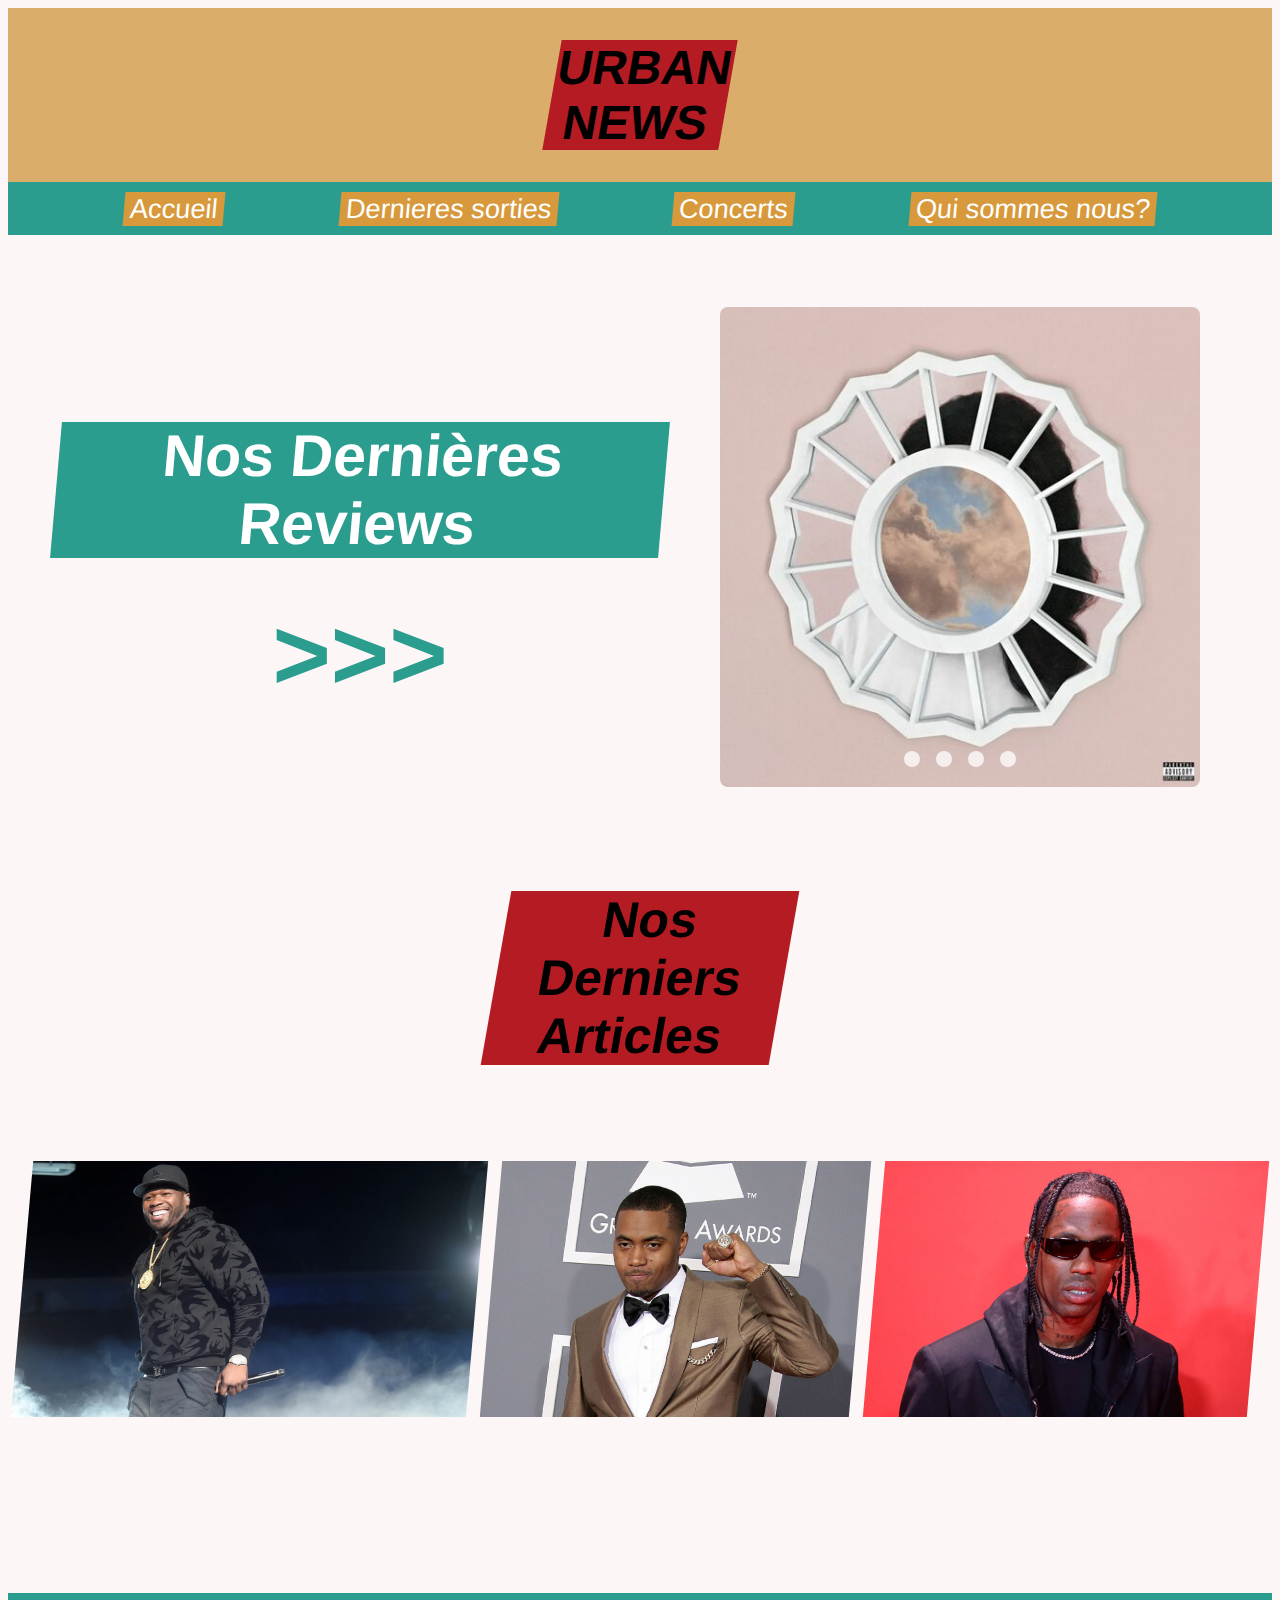
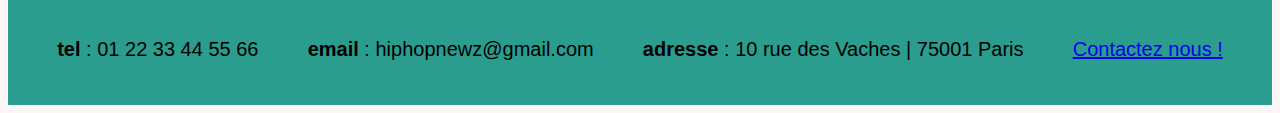
<file: Projet/index.html>
<!DOCTYPE html>
<html lang="en">
<head>
    <meta charset="UTF-8">
    <meta name="viewport" content="width=device-width, initial-scale=1.0">
    <title>HipHopNewz</title>
    <link rel="stylesheet" href="css/style.css">
    <style>

    </style>
</head>
<body>
    
    <header>
        <h1>URBAN NEWS</h1>
    </header>

    <nav>
        <a href="index.html">
            <button class="menu">
                <span>Accueil</span>
            </button>
        </a>
        <a href="nouveaute.html">
            <button class="menu">
                <span>Dernieres sorties</span>
            </button>
        </a>
        <a href="concerts.html">
            <button class="menu">
                <span>Concerts</span>
            </button>
        </a>
        <a href="contact.html">
            <button class="menu">
                <span>Qui sommes nous?</span>
            </button>
        </a>
    </nav>


    <main>

        <section class="review">
            <div class="slider-wrapper">
                <a href="construction.html">
                    <div class="slider">
                        <img id="slide-1" src="img/The devine femme.jpg" alt="The devine feminine"/>
                        <img id="slide-2" src="img/Damn..jpg" alt="Damn."/>
                        <img id="slide-3" src="img/Long Live asap.jpg" alt="Long.Live.A$ap"/>
                        <img id="slide-4" src="img/The house is burning.jpg" alt="The House is Burning"/>
                    </div>
                </a>
                <div class="slider-nav">
                    <a href="#slide-1"></a>
                    <a href="#slide-2"></a>
                    <a href="#slide-3"></a>
                    <a href="#slide-4"></a>
                </div>
            </div>
        </section>


        <div class="descr">
            <h1 class="revue">Nos Dernières Reviews</h1>
            <h2>>>></h2>
        </div>

        <h1 class="titre" id="art">Nos Derniers Articles</h1>
        <div>
            <div class="wrap-2"> 
                <div>
                    <a href="construction.html">
                        <div class="img-article">
                            <img src="img/50cent.webp" alt="50 Cent">
                            <div class="article">
                                <h1>50 Cent</h1>
                                <h2>Lorem ipsum dolor sit, amet consectetur adipisicing.</h2>
                            </div>
                        </div>
                    </a>
                </div>
                <div>
                    <a href="construction.html">
                        <div class="img-article">
                            <img src="img/nas.jpeg" alt="Nas">
                            <div class="article">
                                <h1>Nas</h1>
                                <h2>Lorem ipsum dolor sit, amet consectetur adipisicing.</h2>
                            </div>
                        </div>
                    </a>
                </div>
                <div>
                    <a href="construction.html">
                        <div class="img-article">
                            <img src="img/Travis-Scott.jpg" alt="Travis Scott">
                            <div class="article">
                                <h1>Travis Scott</h1>
                                <h2>Lorem ipsum dolor sit, amet consectetur adipisicing.</h2>
                            </div>
                        </div>
                    </a>
                </div>
            </div>
        </div>


    </main>   
    <footer>
        <p><b>tel</b> : 01 22 33 44 55 66 </p>
        <p><b>email</b> : hiphopnewz@gmail.com</p>
        <p><b>adresse</b> : 10 rue des Vaches | 75001 Paris </p>
        <div>
            <a href="contact.html">Contactez nous !</a>
        </div>
    </footer>
</body>
</html>
</file>
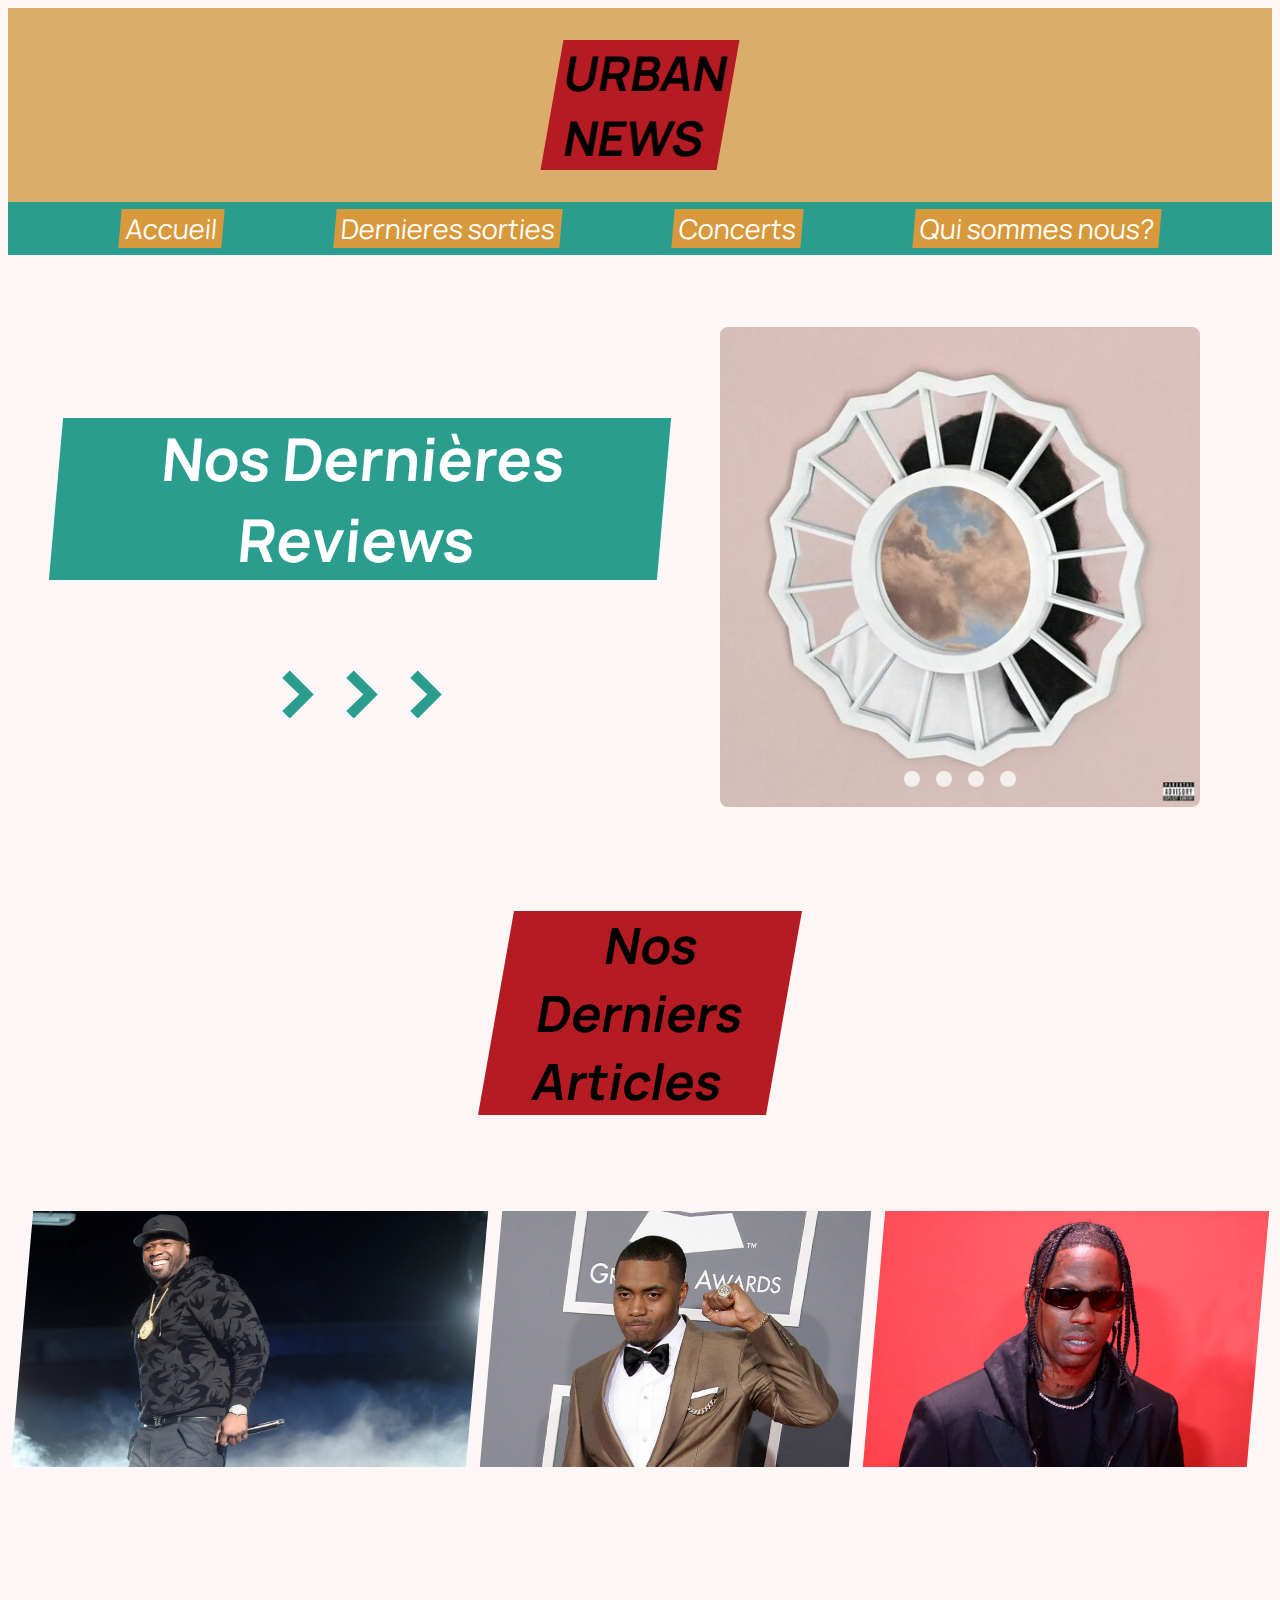
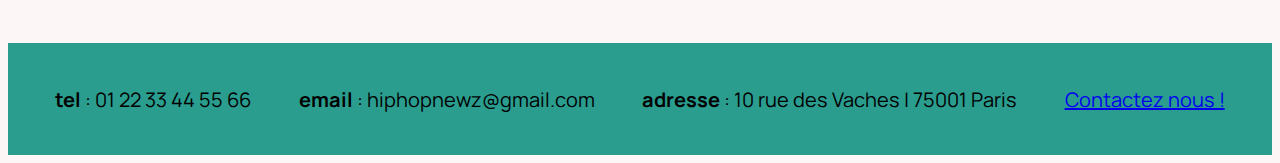
<file: Projet/Projet/index.html>
<!DOCTYPE html>
<html lang="en">
<head>
    <meta charset="UTF-8">
    <meta name="viewport" content="width=device-width, initial-scale=1.0">
    <title>HipHopNewz</title>
    <link rel="stylesheet" href="css/style.css">
    <style>
        @import url('https://fonts.googleapis.com/css2?family=Manrope&display=swap');
    </style>
</head>
<body>
    
    <header>
        <h1>URBAN NEWS</h1>
    </header>

    <nav>
        <a href="index.html">
            <button class="menu">
                <span>Accueil</span>
            </button>
        </a>
        <a href="nouveaute.html">
            <button class="menu">
                <span>Dernieres sorties</span>
            </button>
        </a>
        <a href="concerts.html">
            <button class="menu">
                <span>Concerts</span>
            </button>
        </a>
        <a href="contact.html">
            <button class="menu">
                <span>Qui sommes nous?</span>
            </button>
        </a>
    </nav>


    <main>

        <section class="review">
            <div class="slider-wrapper">
                <a href="construction.html">
                    <div class="slider">
                        <img id="slide-1" src="img/The devine femme.jpg" alt="The devine feminine"/>
                        <img id="slide-2" src="img/Damn..jpg" alt="Damn."/>
                        <img id="slide-3" src="img/Long Live asap.jpg" alt="Long.Live.A$ap"/>
                        <img id="slide-4" src="img/The house is burning.jpg" alt="The House is Burning"/>
                    </div>
                </a>
                <div class="slider-nav">
                    <a href="#slide-1"></a>
                    <a href="#slide-2"></a>
                    <a href="#slide-3"></a>
                    <a href="#slide-4"></a>
                </div>
            </div>
        </section>


        <div class="descr">
            <h1 class="revue">Nos Dernières Reviews</h1>
            <h2>>>></h2>
        </div>

        <h1 class="titre" id="art">Nos Derniers Articles</h1>
        <div>
            <div class="wrap-2"> 
                <div>
                    <a href="construction.html">
                        <div class="img-article">
                            <img src="img/50cent.webp" alt="50 Cent">
                            <div class="article">
                                <h1>50 Cent</h1>
                                <h2>Lorem ipsum dolor sit, amet consectetur adipisicing.</h2>
                            </div>
                        </div>
                    </a>
                </div>
                <div>
                    <a href="construction.html">
                        <div class="img-article">
                            <img src="img/nas.jpeg" alt="Nas">
                            <div class="article">
                                <h1>Nas</h1>
                                <h2>Lorem ipsum dolor sit, amet consectetur adipisicing.</h2>
                            </div>
                        </div>
                    </a>
                </div>
                <div>
                    <a href="construction.html">
                        <div class="img-article">
                            <img src="img/Travis-Scott.jpg" alt="Travis Scott">
                            <div class="article">
                                <h1>Travis Scott</h1>
                                <h2>Lorem ipsum dolor sit, amet consectetur adipisicing.</h2>
                            </div>
                        </div>
                    </a>
                </div>
            </div>
        </div>


    </main>   
    <footer>
        <p><b>tel</b> : 01 22 33 44 55 66 </p>
        <p><b>email</b> : hiphopnewz@gmail.com</p>
        <p><b>adresse</b> : 10 rue des Vaches | 75001 Paris </p>
        <div>
            <a href="contact.html">Contactez nous !</a>
        </div>
    </footer>
</body>
</html>
</file>
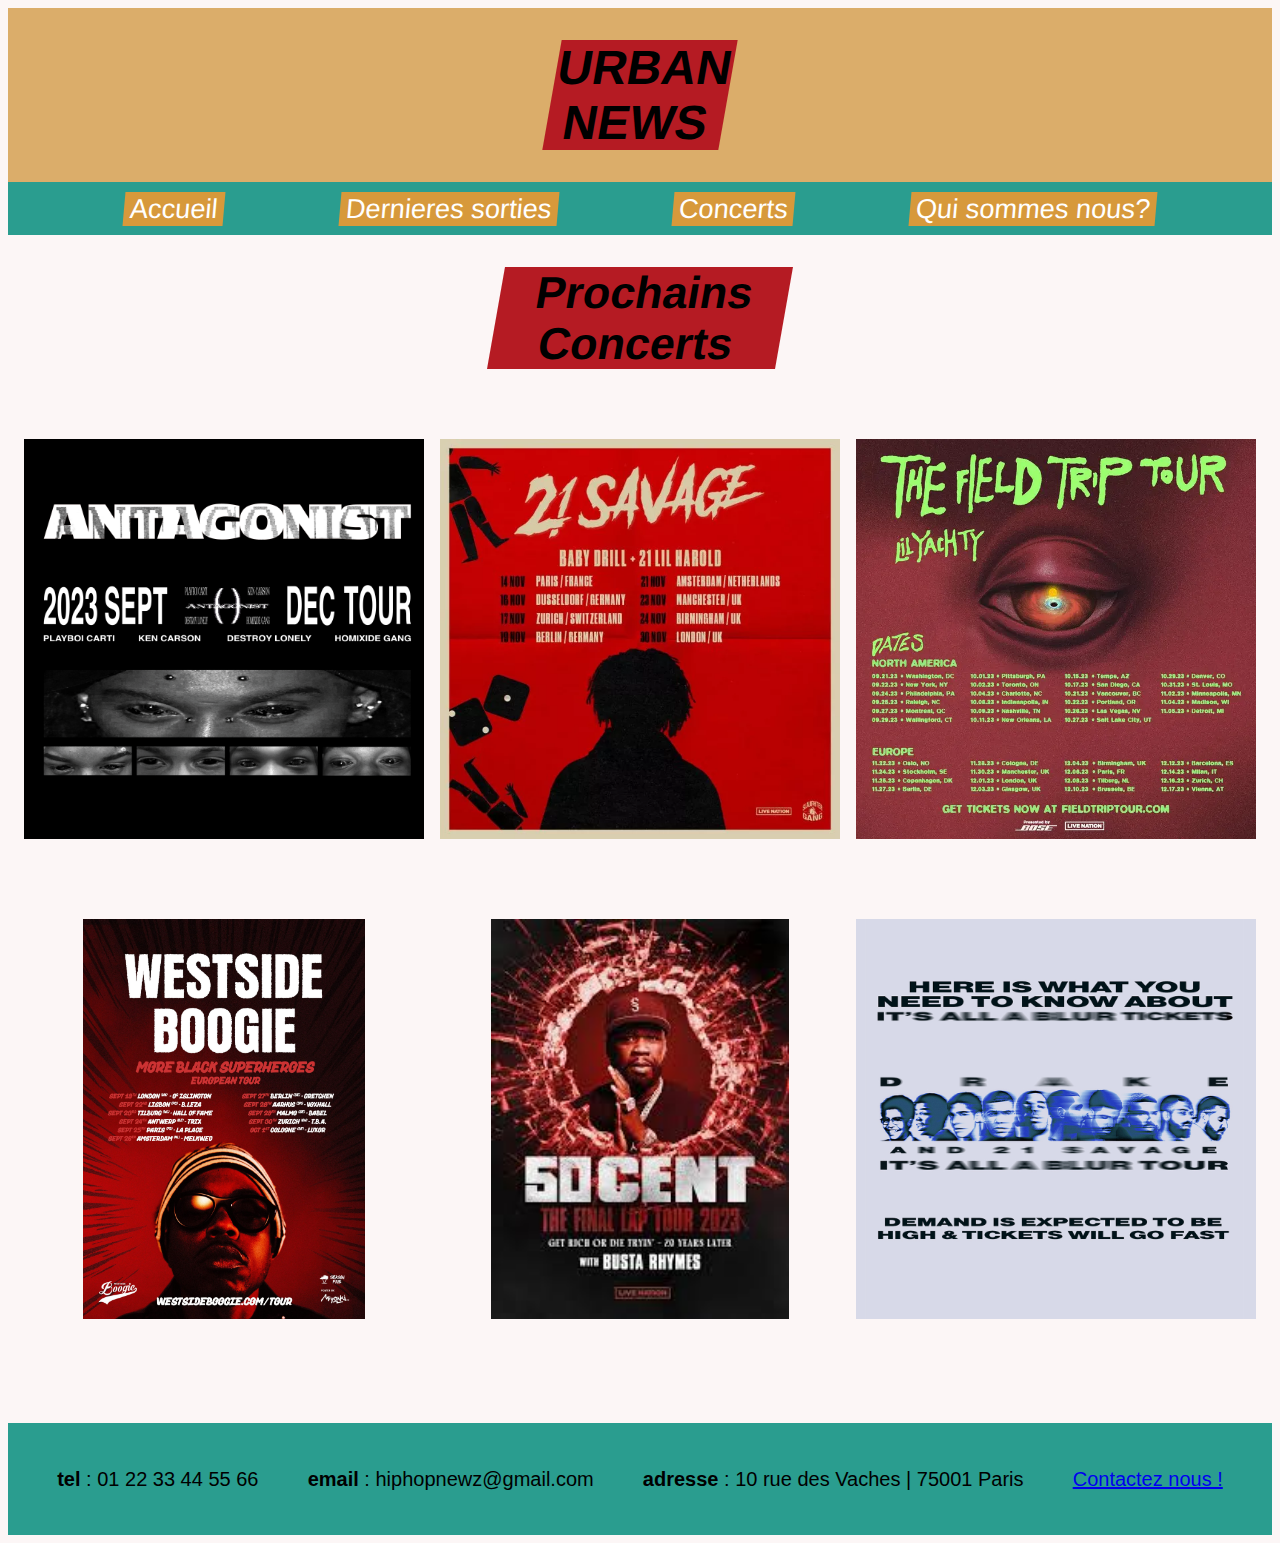
<file: Projet/concerts.html>
<!DOCTYPE html>
<html lang="en">
<head>
    <meta charset="UTF-8">
    <meta name="viewport" content="width=device-width, initial-scale=1.0">
    <title>HipHopNewz</title>
    <link rel="stylesheet" href="css/style.css">
</head>
<body>
        
    <header>
        <h1>URBAN NEWS</h1>
    </header>

    <nav>
        <a href="index.html">
            <button class="menu">
                <span>Accueil</span>
            </button>
        </a>
        <a href="nouveaute.html">
            <button class="menu">
                <span>Dernieres sorties</span>
            </button>
        </a>
        <a href="concerts.html">
            <button class="menu">
                <span>Concerts</span>
            </button>
        </a>
        <a href="contact.html">
            <button class="menu">
                <span>Qui sommes nous?</span>
            </button>
        </a>
    </nav>

    <main id="concert">
        <div class="titre">
            <h1>
                Prochains Concerts
            </h1>
        </div>
        <div class="wrap"> 
            <div class="tour-1">
                <div class="img-tour">
                    <img src="img/antagonist.png" alt="Antagonist Tour">
                    <div class="content">
                        <h1>Antagonist Tour</h1>
                        <h2>Playboi Carti</h2>
                    </div>
                </div>
            </div>

            <div class="tour-2">
                <div class="img-tour">
                    <img src="img/21savage.webp" alt="Savage Tour">
                    <div class="content">
                        <h1>Savage Tour</h1>
                        <h2>21 Savage</h2>
                    </div>
                </div>
            </div>

            <div class="tour-3">
                <div class="img-tour">
                    <img src="img/lil-yachty.webp" alt="Lil yachty Tour">
                    <div class="content">
                        <h1>The Filed Trip Tour</h1>
                        <h2>Lil Yachty</h2>
                    </div>
                </div>
            </div>
            <div class="tour-4">
                <div class="img-tour">
                    <img src="img/westisideboogie.jpeg" alt="MBSH Tour">
                    <div class="content">
                        <h1>More Black Superheroes Tour</h1>
                        <h2>Westside Boogie</h2>
                    </div>
                </div>
            </div>
            <div class="tour-5">
                <div class="img-tour">
                    <img src="img/finallaptour.jpeg" alt="Final Lap Tour">
                    <div class="content">
                        <h1>The Final Lap Tour</h1>
                        <h2>50 Cent</h2>
                    </div>
                </div>
            </div>
            <div class="tour-6">
                <div class="img-tour">
                    <img src="img/drake.jpg" alt="Blur Tour">
                    <div class="content">
                        <h1>The Blur Tour</h1>
                        <h2>Drake</h2>
                    </div>
                </div>
            </div>
        </div>
    </main>
    <footer>
        <p><b>tel</b> : 01 22 33 44 55 66 </p>
        <p><b>email</b> : hiphopnewz@gmail.com</p>
        <p><b>adresse</b> : 10 rue des Vaches | 75001 Paris </p>
        <div>
            <a href="contact.html">Contactez nous !</a>
        </div>
    </footer>
    
</body>
</html>
</file>
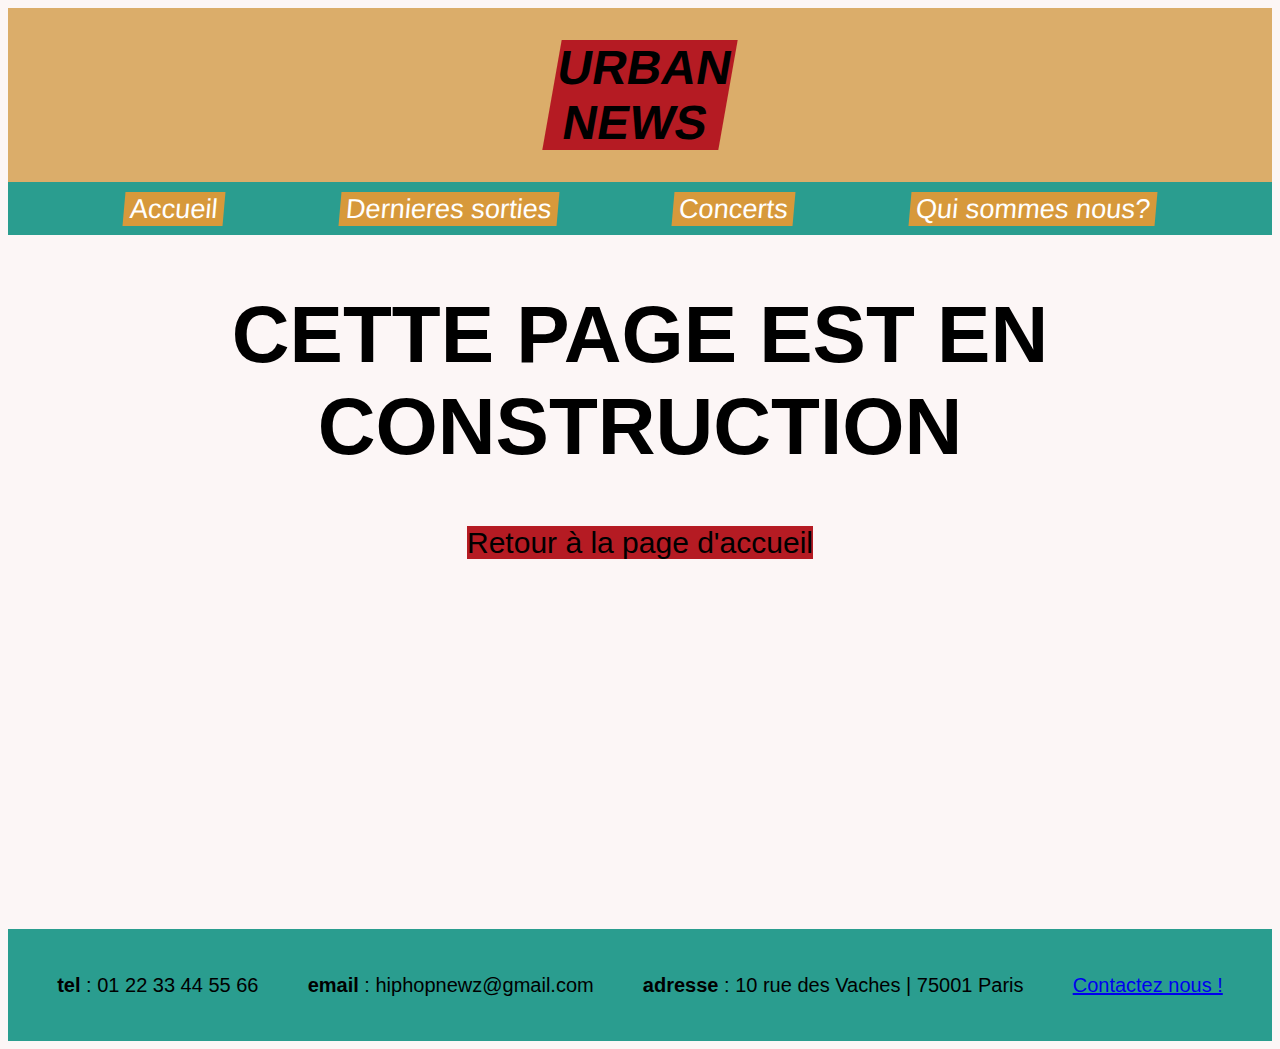
<file: Projet/construction.html>
<!DOCTYPE html>
<html lang="en">
<head>
    <meta charset="UTF-8">
    <meta name="viewport" content="width=device-width, initial-scale=1.0">
    <title>HipHopNewz</title>
    <link rel="stylesheet" href="css/style.css">
</head>
<body>
        
    <header>
        <h1>URBAN NEWS</h1>
    </header>

    <nav>
        <a href="index.html">
            <button class="menu">
                <span>Accueil</span>
            </button>
        </a>
        <a href="nouveaute.html">
            <button class="menu">
                <span>Dernieres sorties</span>
            </button>
        </a>
        <a href="concerts.html">
            <button class="menu">
                <span>Concerts</span>
            </button>
        </a>
        <a href="contact.html">
            <button class="menu">
                <span>Qui sommes nous?</span>
            </button>
        </a>
    </nav>
    <main class="construct">
        <h1>CETTE PAGE EST EN CONSTRUCTION</h1>
        <a href="index.html">Retour à la page d'accueil</a>
    </main>
    <footer>
        <p><b>tel</b> : 01 22 33 44 55 66 </p>
        <p><b>email</b> : hiphopnewz@gmail.com</p>
        <p><b>adresse</b> : 10 rue des Vaches | 75001 Paris </p>
        <div>
            <a href="contact.html">Contactez nous !</a>
        </div>
    </footer>
</body>
</html>
</file>
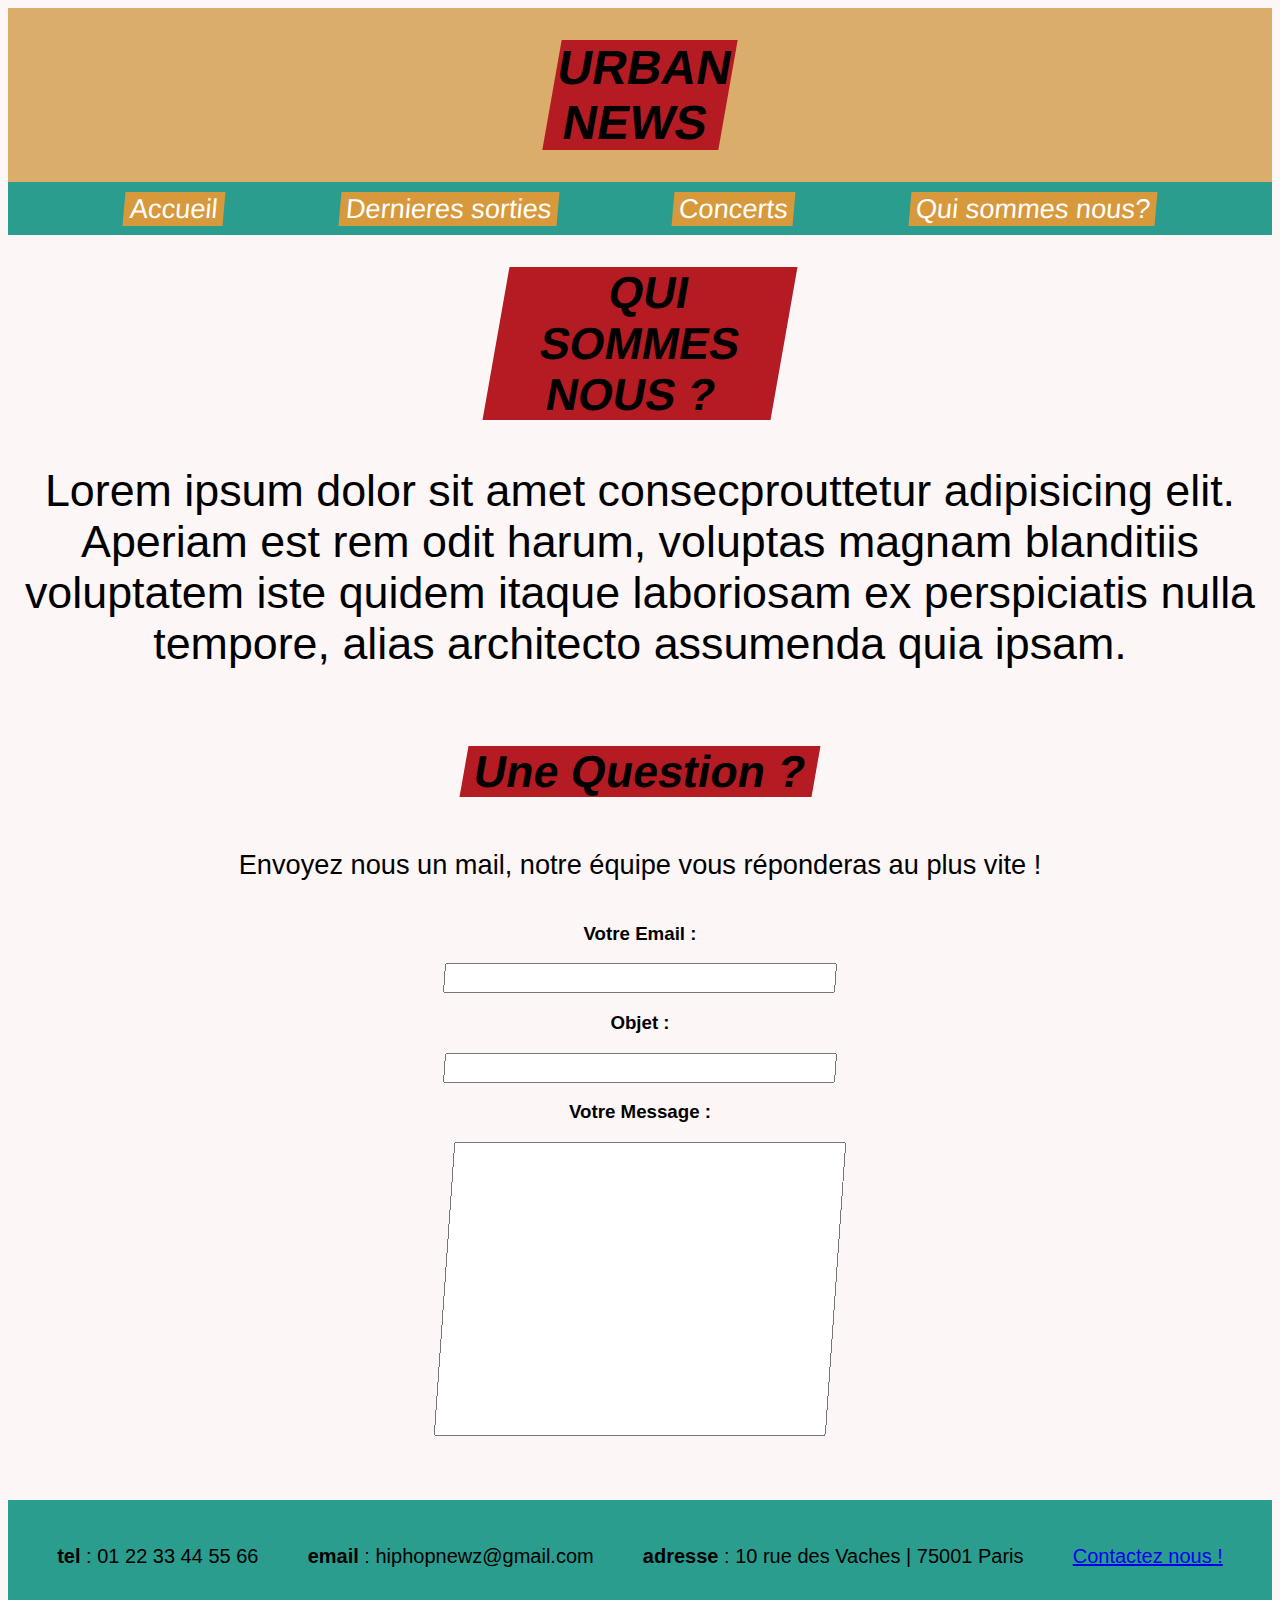
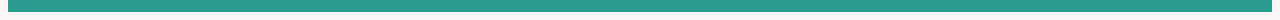
<file: Projet/contact.html>
<!DOCTYPE html>
<html lang="en">
<head>
    <meta charset="UTF-8">
    <meta name="viewport" content="width=device-width, initial-scale=1.0">
    <title>HipHopNewz</title>
    <link rel="stylesheet" href="css/style.css">
</head>
<body>
        
    <header>
        <h1>URBAN NEWS</h1>
    </header>

    <nav>
        <a href="index.html">
            <button class="menu">
                <span>Accueil</span>
            </button>
        </a>
        <a href="nouveaute.html">
            <button class="menu">
                <span>Dernieres sorties</span>
            </button>
        </a>
        <a href="concerts.html">
            <button class="menu">
                <span>Concerts</span>
            </button>
        </a>
        <a href="contact.html">
            <button class="menu">
                <span>Qui sommes nous?</span>
            </button>
        </a>
    </nav>

    <main id="contacts">
        <div class="titre">
            <h1>
                QUI SOMMES NOUS ?
            </h1>
        </div>
        <div class="presentation">
            <p>Lorem ipsum dolor sit amet consecprouttetur adipisicing elit. Aperiam est rem odit harum, voluptas magnam blanditiis voluptatem iste quidem itaque laboriosam ex perspiciatis nulla tempore, alias architecto assumenda quia ipsam.</p>
        </div>
        <div class="question">
            <h1>Une Question ?</h1>
            <h2>Envoyez nous un mail, notre équipe vous réponderas au plus vite !</h2>
            
            <h3>Votre Email :</h3>
            <input type="text" id="email" name="email" required minlength="1" maxlength="50"/>
            <h3>Objet :</h3>
            <input type="text" id="objet" name="objet" required minlength="1" maxlength="100"/>
            <h3>Votre Message :</h3>
            <input type="text" id="message" name="message" required minlength="1" maxlength="2500"/>
        </div>
    </main>
    <footer>
        <p><b>tel</b> : 01 22 33 44 55 66 </p>
        <p><b>email</b> : hiphopnewz@gmail.com</p>
        <p><b>adresse</b> : 10 rue des Vaches | 75001 Paris </p>
        <div>
            <a href="contact.html">Contactez nous !</a>
        </div>
    </footer>
</body>
</html>
</file>
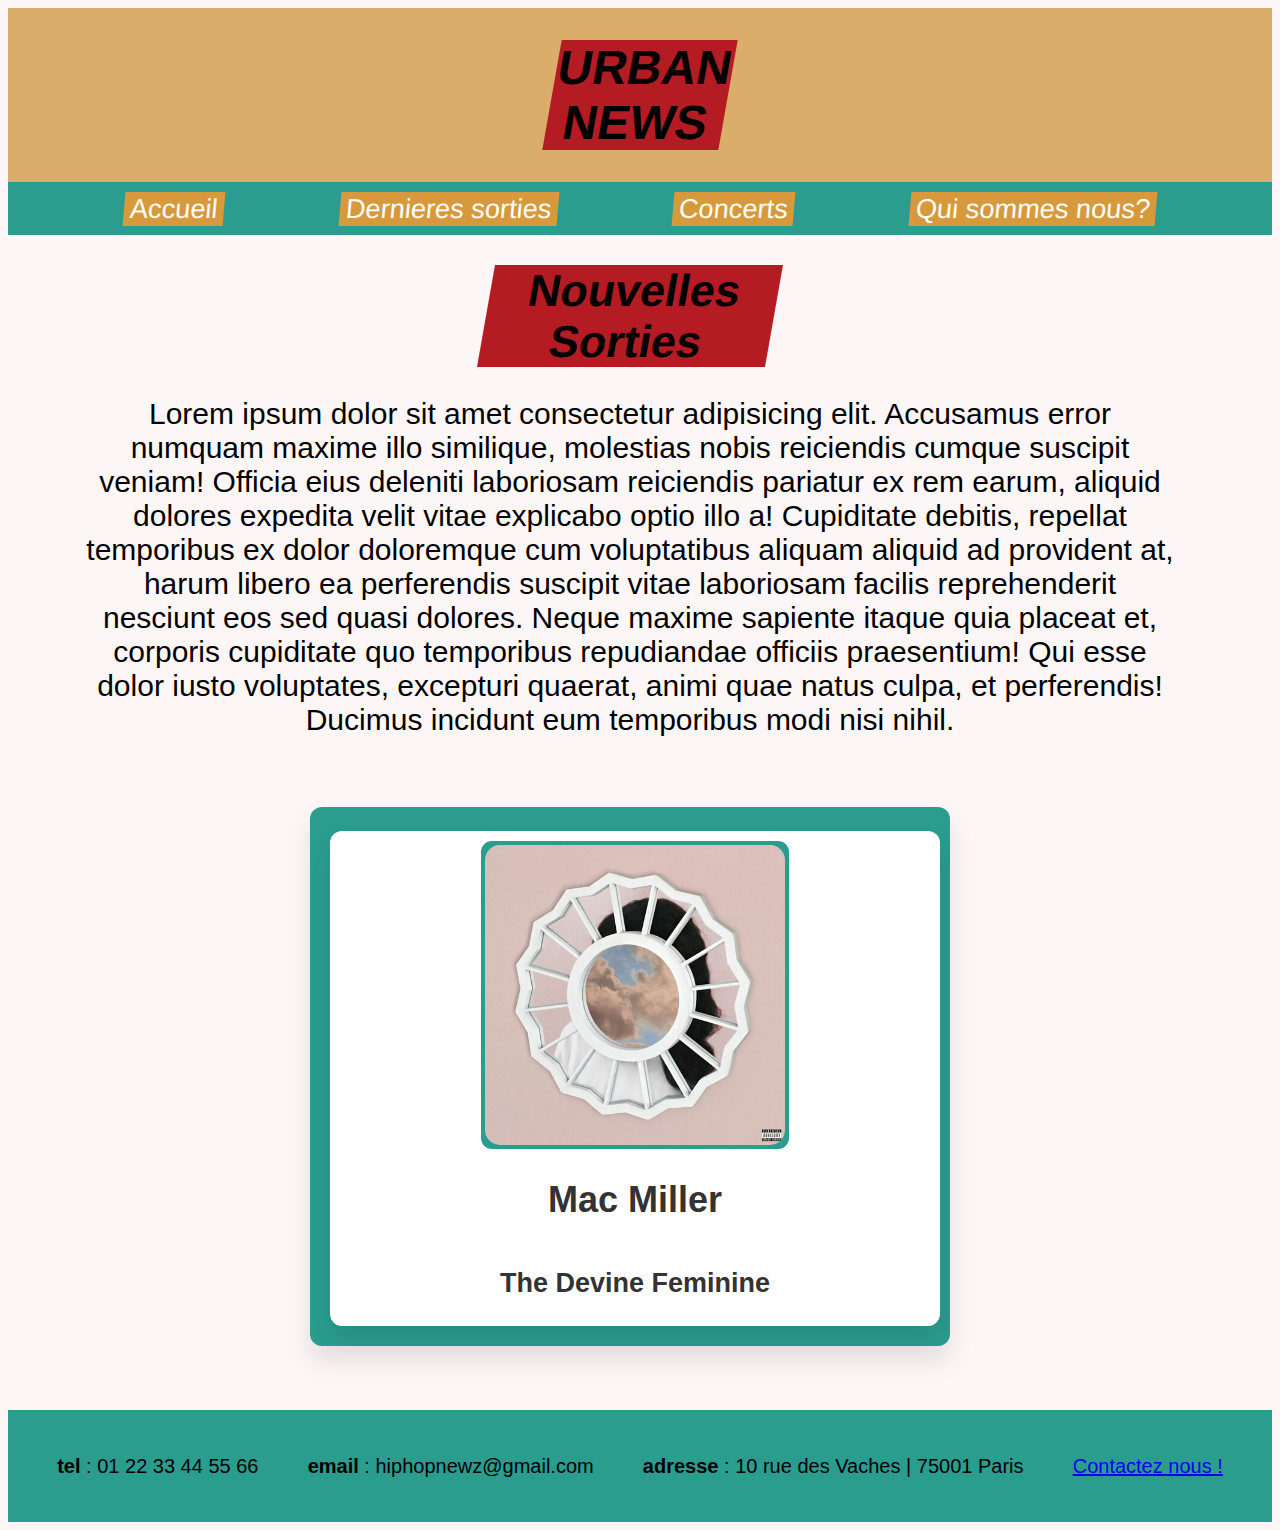
<file: Projet/nouveaute.html>
<!DOCTYPE html>
<html lang="en">
<head>
    <meta charset="UTF-8">
    <meta name="viewport" content="width=device-width, initial-scale=1.0">
    <title>HipHopNewz</title>
    <link rel="stylesheet" href="css/style.css">
</head>
<body>
        
    <header>
        <h1>URBAN NEWS</h1>
    </header>

    <nav>
        <a href="index.html">
            <button class="menu">
                <span>Accueil</span>
            </button>
        </a>
        <a href="nouveaute.html">
            <button class="menu">
                <span>Dernieres sorties</span>
            </button>
        </a>
        <a href="concerts.html">
            <button class="menu">
                <span>Concerts</span>
            </button>
        </a>
        <a href="contact.html">
            <button class="menu">
                <span>Qui sommes nous?</span>
            </button>
        </a>
    </nav>

    <main>
        <div class="nouveaute-top">
            <div class='lorem'>
                <section class="titre-2">
                    <h1>
                        Nouvelles Sorties
                    </h1>
                </section>
                <p>Lorem ipsum dolor sit amet consectetur adipisicing elit. Accusamus error numquam maxime illo similique, molestias nobis reiciendis cumque suscipit veniam! Officia eius deleniti laboriosam reiciendis pariatur ex rem earum, aliquid dolores expedita velit vitae explicabo optio illo a! Cupiditate debitis, repellat temporibus ex dolor doloremque cum voluptatibus aliquam aliquid ad provident at, harum libero ea perferendis suscipit vitae laboriosam facilis reprehenderit nesciunt eos sed quasi dolores. Neque maxime sapiente itaque quia placeat et, corporis cupiditate quo temporibus repudiandae officiis praesentium! Qui esse dolor iusto voluptates, excepturi quaerat, animi quae natus culpa, et perferendis! Ducimus incidunt eum temporibus modi nisi nihil.</p>
    
            </div>
            <section class="newsound">
                <div class="card">
                    <a href="construction.html">
                        <div class="slider-2">
                            <img src="img/The devine femme.jpg" alt="The devine feminine"/>
                        </div>
                    </a>
                    <h1>Mac Miller</h1>
                    <h2>The Devine Feminine</h2>
                </div>
                <div class="card">
                    <a href="construction.html">
                        <div class="slider-2">
                            <img src="img/Damn..jpg" alt="DAMN."/>
                        </div>
                    </a>
                    <h1>Kendrick Lamar</h1>
                    <h2>DAMN.</h2>
                </div>
                <div class="card">
                    <a href="construction.html">
                        <div class="slider-2">
                            <img src="img/Long Live asap.jpg" alt="LON.LIVE.A$AP"/>
                        </div>
                    </a>
                    <h1>A$AP Rocky</h1>
                    <h2>Long.Live.A$ap</h2>
                </div>
                <div class="card">
                    <a href="construction.html">
                        <div class="slider-2">
                            <img src="img/The house is burning.jpg" alt="The House Is Burning"/>
                        </div>
                    </a>
                    <h1>Isaiah Rashad</h1>
                    <h2>The House Is Burning</h2>
                </div>
            </section>
        </div>
    </main>
    <footer>
        <p><b>tel</b> : 01 22 33 44 55 66 </p>
        <p><b>email</b> : hiphopnewz@gmail.com</p>
        <p><b>adresse</b> : 10 rue des Vaches | 75001 Paris </p>
        <div>
            <a href="contact.html">Contactez nous !</a>
        </div>
    </footer>   
</body>
</html>
</file>
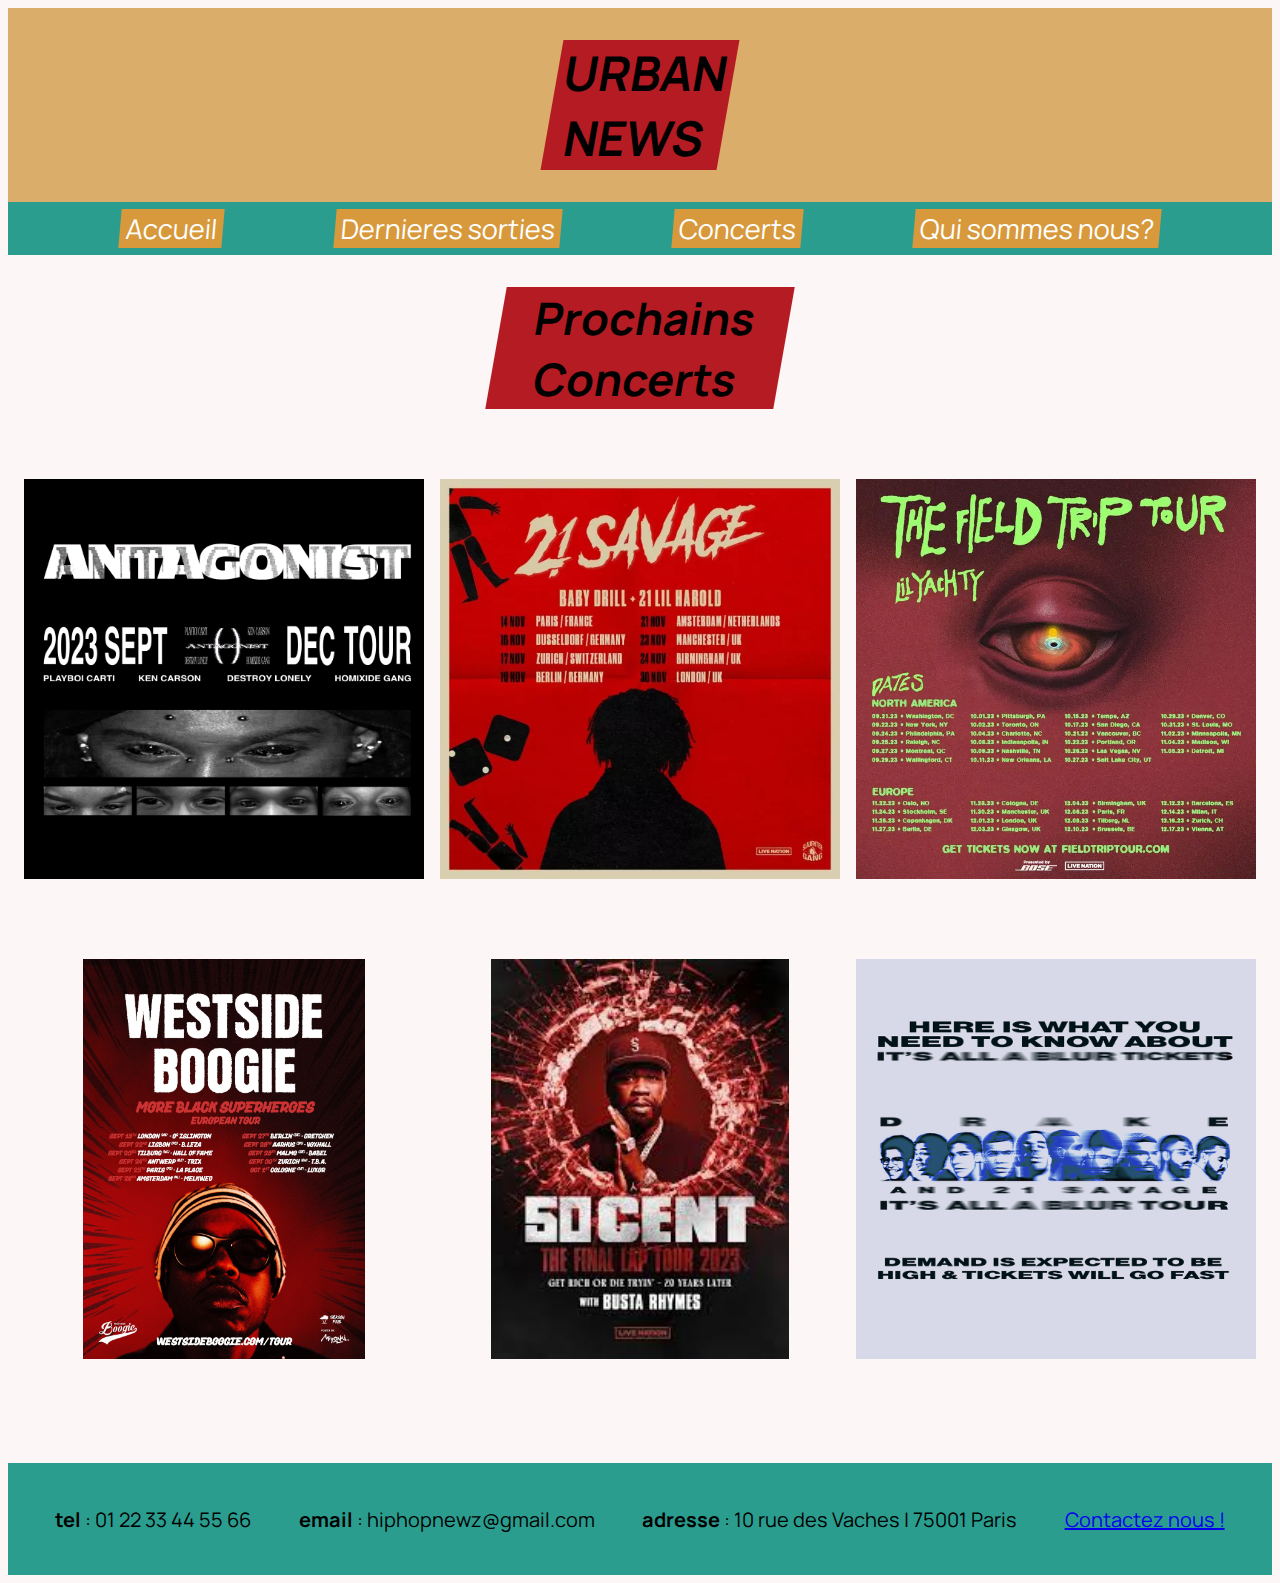
<file: Projet/Projet/concerts.html>
<!DOCTYPE html>
<html lang="en">
<head>
    <meta charset="UTF-8">
    <meta name="viewport" content="width=device-width, initial-scale=1.0">
    <title>HipHopNewz</title>
    <link rel="stylesheet" href="css/style.css">
    <style>
        @import url('https://fonts.googleapis.com/css2?family=Manrope&display=swap');
    </style>
</head>
<body>
        
    <header>
        <h1>URBAN NEWS</h1>
    </header>

    <nav>
        <a href="index.html">
            <button class="menu">
                <span>Accueil</span>
            </button>
        </a>
        <a href="nouveaute.html">
            <button class="menu">
                <span>Dernieres sorties</span>
            </button>
        </a>
        <a href="concerts.html">
            <button class="menu">
                <span>Concerts</span>
            </button>
        </a>
        <a href="contact.html">
            <button class="menu">
                <span>Qui sommes nous?</span>
            </button>
        </a>
    </nav>

    <main id="concert">
        <div class="titre">
            <h1>
                Prochains Concerts
            </h1>
        </div>
        <div class="wrap"> 
            <div class="tour-1">
                <div class="img-tour">
                    <img src="img/antagonist.png" alt="Antagonist Tour">
                    <div class="content">
                        <h1>Antagonist Tour</h1>
                        <h2>Playboi Carti</h2>
                    </div>
                </div>
            </div>

            <div class="tour-2">
                <div class="img-tour">
                    <img src="img/21savage.webp" alt="Savage Tour">
                    <div class="content">
                        <h1>Savage Tour</h1>
                        <h2>21 Savage</h2>
                    </div>
                </div>
            </div>

            <div class="tour-3">
                <div class="img-tour">
                    <img src="img/lil-yachty.webp" alt="Lil yachty Tour">
                    <div class="content">
                        <h1>The Filed Trip Tour</h1>
                        <h2>Lil Yachty</h2>
                    </div>
                </div>
            </div>
            <div class="tour-4">
                <div class="img-tour">
                    <img src="img/westisideboogie.jpeg" alt="MBSH Tour">
                    <div class="content">
                        <h1>More Black Superheroes Tour</h1>
                        <h2>Westside Boogie</h2>
                    </div>
                </div>
            </div>
            <div class="tour-5">
                <div class="img-tour">
                    <img src="img/finallaptour.jpeg" alt="Final Lap Tour">
                    <div class="content">
                        <h1>The Final Lap Tour</h1>
                        <h2>50 Cent</h2>
                    </div>
                </div>
            </div>
            <div class="tour-6">
                <div class="img-tour">
                    <img src="img/drake.jpg" alt="Blur Tour">
                    <div class="content">
                        <h1>The Blur Tour</h1>
                        <h2>Drake</h2>
                    </div>
                </div>
            </div>
        </div>
    </main>
    <footer>
        <p><b>tel</b> : 01 22 33 44 55 66 </p>
        <p><b>email</b> : hiphopnewz@gmail.com</p>
        <p><b>adresse</b> : 10 rue des Vaches | 75001 Paris </p>
        <div>
            <a href="contact.html">Contactez nous !</a>
        </div>
    </footer>
    
</body>
</html>
</file>
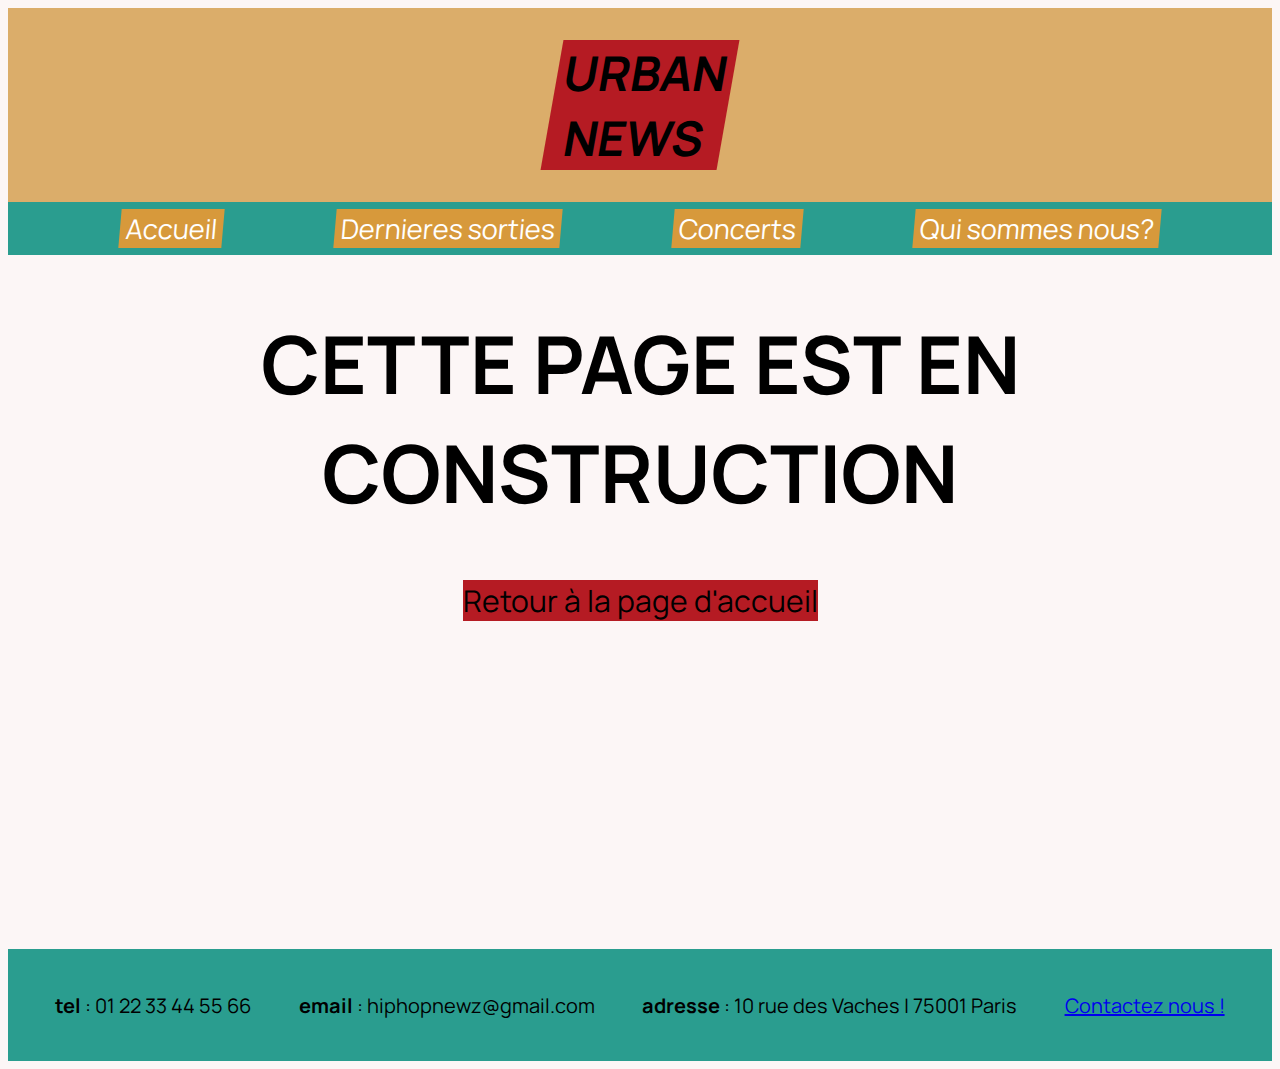
<file: Projet/Projet/construction.html>
<!DOCTYPE html>
<html lang="en">
<head>
    <meta charset="UTF-8">
    <meta name="viewport" content="width=device-width, initial-scale=1.0">
    <title>HipHopNewz</title>
    <link rel="stylesheet" href="css/style.css">
    <style>
        @import url('https://fonts.googleapis.com/css2?family=Manrope&display=swap');
    </style>
</head>
<body>
        
    <header>
        <h1>URBAN NEWS</h1>
    </header>

    <nav>
        <a href="index.html">
            <button class="menu">
                <span>Accueil</span>
            </button>
        </a>
        <a href="nouveaute.html">
            <button class="menu">
                <span>Dernieres sorties</span>
            </button>
        </a>
        <a href="concerts.html">
            <button class="menu">
                <span>Concerts</span>
            </button>
        </a>
        <a href="contact.html">
            <button class="menu">
                <span>Qui sommes nous?</span>
            </button>
        </a>
    </nav>
    <main class="construct">
        <h1>CETTE PAGE EST EN CONSTRUCTION</h1>
        <a href="index.html">Retour à la page d'accueil</a>
    </main>
    <footer>
        <p><b>tel</b> : 01 22 33 44 55 66 </p>
        <p><b>email</b> : hiphopnewz@gmail.com</p>
        <p><b>adresse</b> : 10 rue des Vaches | 75001 Paris </p>
        <div>
            <a href="contact.html">Contactez nous !</a>
        </div>
    </footer>
</body>
</html>
</file>
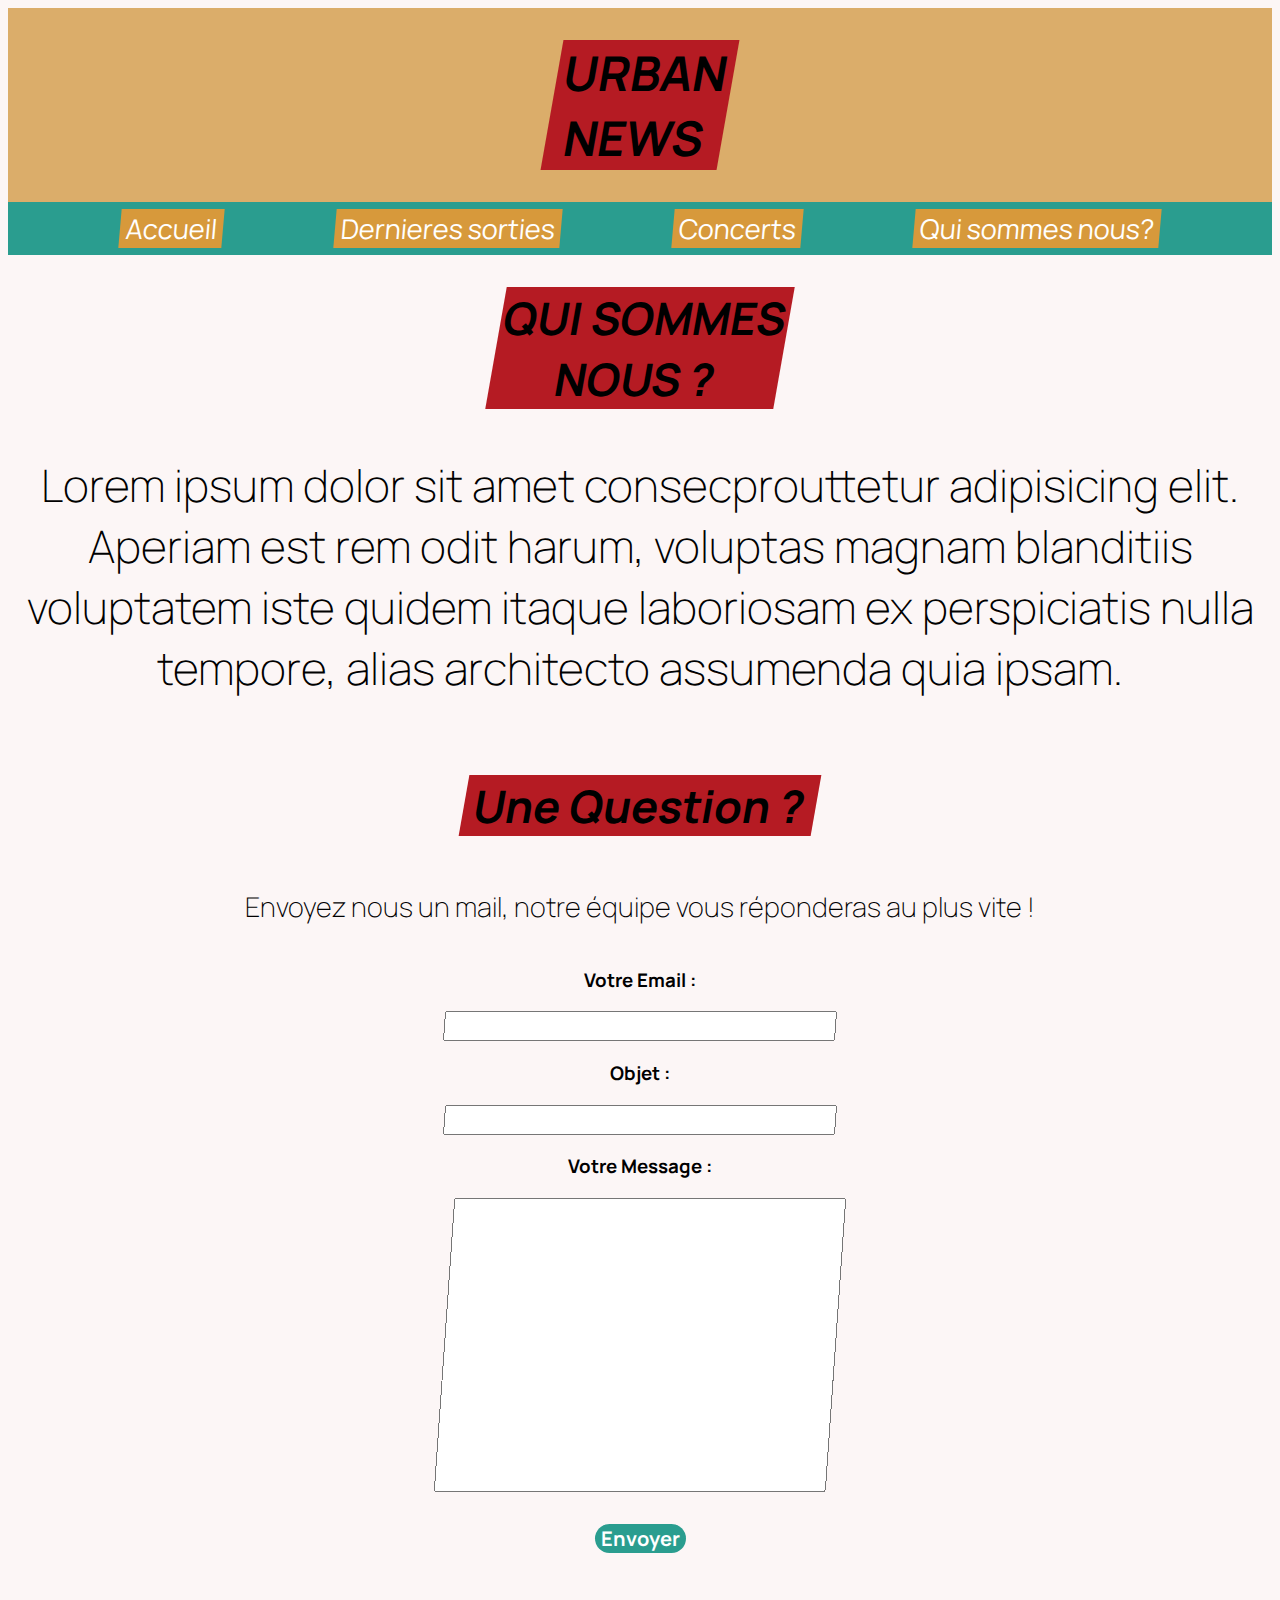
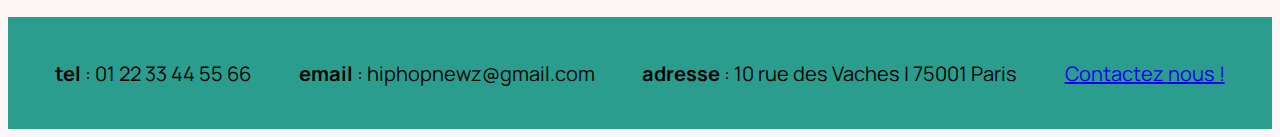
<file: Projet/Projet/contact.html>
<!DOCTYPE html>
<html lang="en">
<head>
    <meta charset="UTF-8">
    <meta name="viewport" content="width=device-width, initial-scale=1.0">
    <title>HipHopNewz</title>
    <link rel="stylesheet" href="css/style.css">
    <style>
        @import url('https://fonts.googleapis.com/css2?family=Manrope&display=swap');
    </style>
</head>
<body>
        
    <header>
        <h1>URBAN NEWS</h1>
    </header>

    <nav>
        <a href="index.html">
            <button class="menu">
                <span>Accueil</span>
            </button>
        </a>
        <a href="nouveaute.html">
            <button class="menu">
                <span>Dernieres sorties</span>
            </button>
        </a>
        <a href="concerts.html">
            <button class="menu">
                <span>Concerts</span>
            </button>
        </a>
        <a href="contact.html">
            <button class="menu">
                <span>Qui sommes nous?</span>
            </button>
        </a>
    </nav>

    <main id="contacts">
        <div class="titre">
            <h1>
                QUI SOMMES NOUS ?
            </h1>
        </div>
        <div class="presentation">
            <p>Lorem ipsum dolor sit amet consecprouttetur adipisicing elit. Aperiam est rem odit harum, voluptas magnam blanditiis voluptatem iste quidem itaque laboriosam ex perspiciatis nulla tempore, alias architecto assumenda quia ipsam.</p>
        </div>
        <div class="question">
            <h1>Une Question ?</h1>
            <h2>Envoyez nous un mail, notre équipe vous réponderas au plus vite !</h2>
            
            <h3>Votre Email :</h3>
            <input type="text" id="email" name="email" required minlength="1" maxlength="50"/>
            <h3>Objet :</h3>
            <input type="text" id="objet" name="objet" required minlength="1" maxlength="100"/>
            <h3>Votre Message :</h3>
            <input type="text" id="message" name="message" required minlength="1" maxlength="2500"/>
             <button>Envoyer</button>
        </div>
    </main>
    <footer>
        <p><b>tel</b> : 01 22 33 44 55 66 </p>
        <p><b>email</b> : hiphopnewz@gmail.com</p>
        <p><b>adresse</b> : 10 rue des Vaches | 75001 Paris </p>
        <div>
            <a href="contact.html">Contactez nous !</a>
        </div>
    </footer>
</body>
</html>
</file>
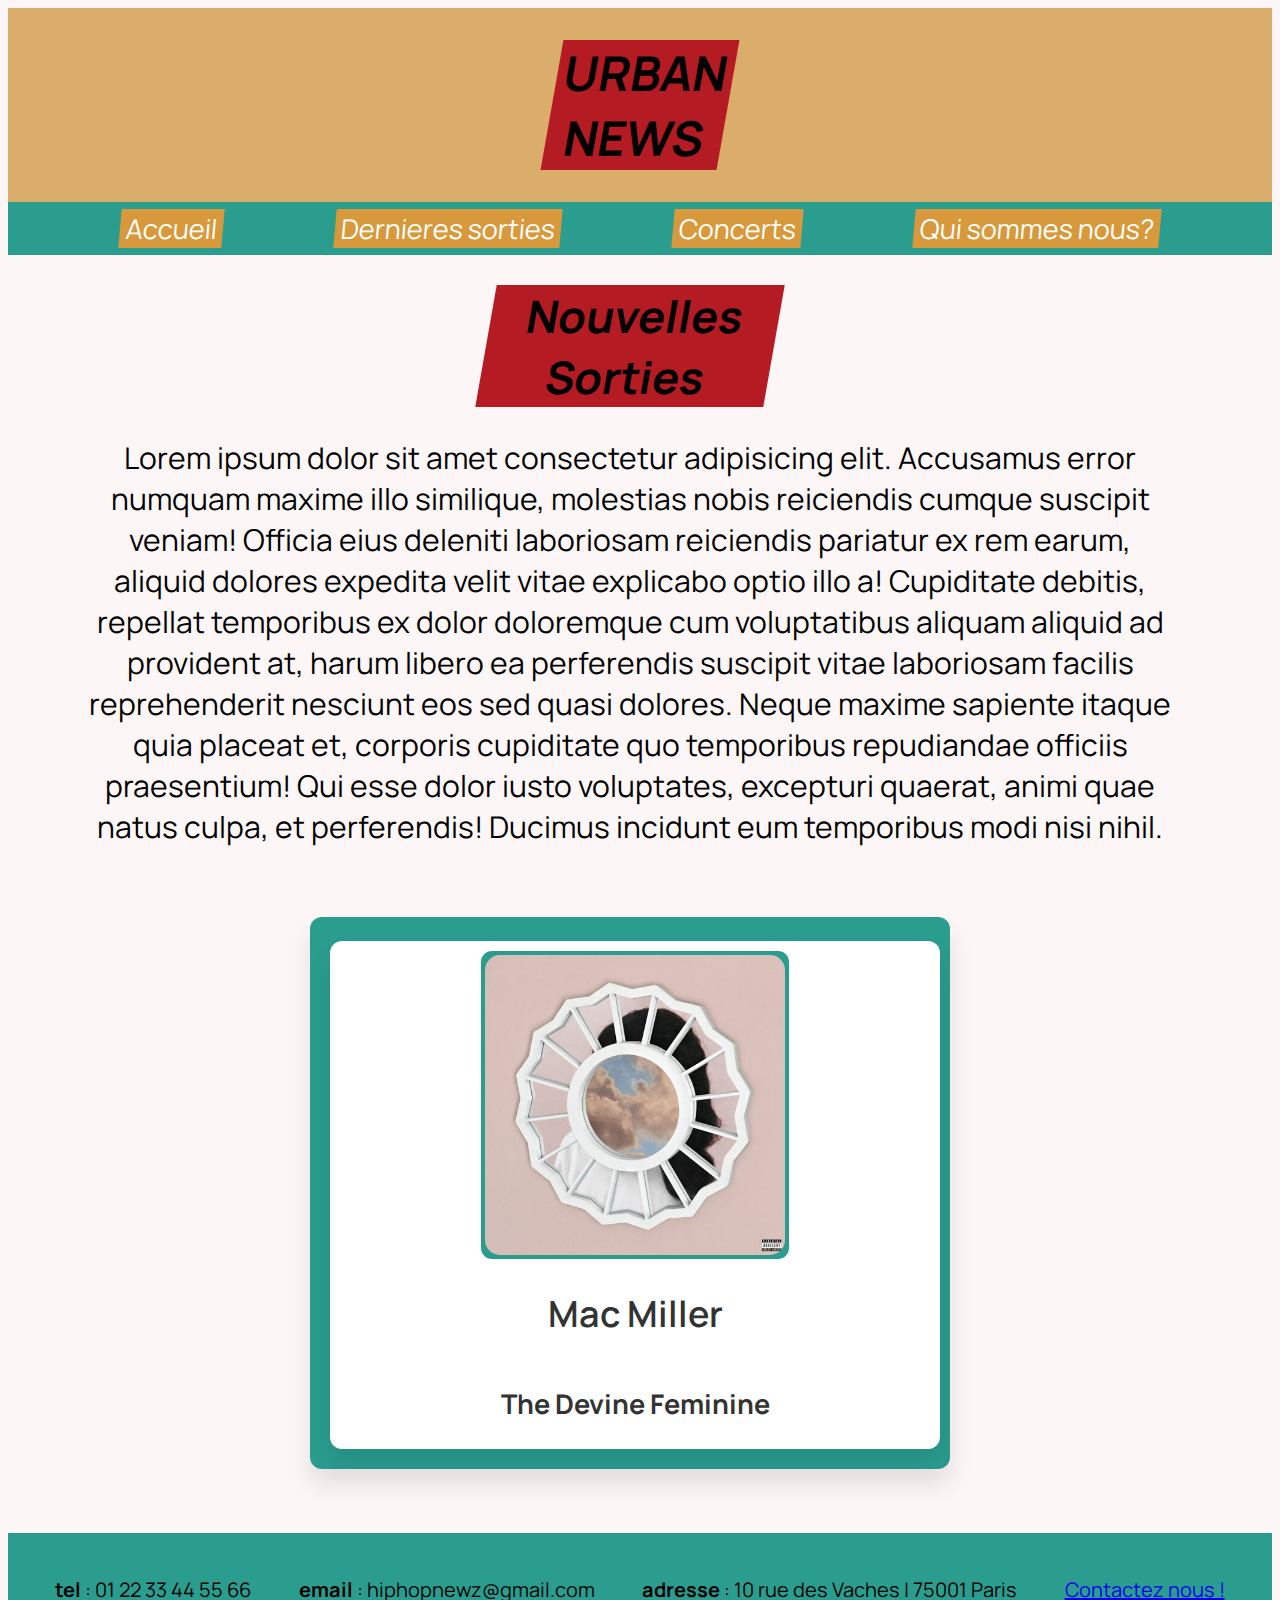
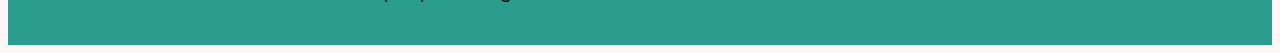
<file: Projet/Projet/nouveaute.html>
<!DOCTYPE html>
<html lang="en">
<head>
    <meta charset="UTF-8">
    <meta name="viewport" content="width=device-width, initial-scale=1.0">
    <title>HipHopNewz</title>
    <link rel="stylesheet" href="css/style.css">
    <style>
        @import url('https://fonts.googleapis.com/css2?family=Manrope&display=swap');
    </style>
</head>
<body>
        
    <header>
        <h1>URBAN NEWS</h1>
    </header>

    <nav>
        <a href="index.html">
            <button class="menu">
                <span>Accueil</span>
            </button>
        </a>
        <a href="nouveaute.html">
            <button class="menu">
                <span>Dernieres sorties</span>
            </button>
        </a>
        <a href="concerts.html">
            <button class="menu">
                <span>Concerts</span>
            </button>
        </a>
        <a href="contact.html">
            <button class="menu">
                <span>Qui sommes nous?</span>
            </button>
        </a>
    </nav>

    <main>
        <div class="nouveaute-top">
            <div class='lorem'>
                <section class="titre-2">
                    <h1>
                        Nouvelles Sorties
                    </h1>
                </section>
                <p>Lorem ipsum dolor sit amet consectetur adipisicing elit. Accusamus error numquam maxime illo similique, molestias nobis reiciendis cumque suscipit veniam! Officia eius deleniti laboriosam reiciendis pariatur ex rem earum, aliquid dolores expedita velit vitae explicabo optio illo a! Cupiditate debitis, repellat temporibus ex dolor doloremque cum voluptatibus aliquam aliquid ad provident at, harum libero ea perferendis suscipit vitae laboriosam facilis reprehenderit nesciunt eos sed quasi dolores. Neque maxime sapiente itaque quia placeat et, corporis cupiditate quo temporibus repudiandae officiis praesentium! Qui esse dolor iusto voluptates, excepturi quaerat, animi quae natus culpa, et perferendis! Ducimus incidunt eum temporibus modi nisi nihil.</p>
    
            </div>
            <section class="newsound">
                <div class="card">
                    <a href="construction.html">
                        <div class="slider-2">
                            <img src="img/The devine femme.jpg" alt="The devine feminine"/>
                        </div>
                    </a>
                    <h1>Mac Miller</h1>
                    <h2>The Devine Feminine</h2>
                </div>
                <div class="card">
                    <a href="construction.html">
                        <div class="slider-2">
                            <img src="img/Damn..jpg" alt="DAMN."/>
                        </div>
                    </a>
                    <h1>Kendrick Lamar</h1>
                    <h2>DAMN.</h2>
                </div>
                <div class="card">
                    <a href="construction.html">
                        <div class="slider-2">
                            <img src="img/Long Live asap.jpg" alt="LON.LIVE.A$AP"/>
                        </div>
                    </a>
                    <h1>A$AP Rocky</h1>
                    <h2>Long.Live.A$ap</h2>
                </div>
                <div class="card">
                    <a href="construction.html">
                        <div class="slider-2">
                            <img src="img/The house is burning.jpg" alt="The House Is Burning"/>
                        </div>
                    </a>
                    <h1>Isaiah Rashad</h1>
                    <h2>The House Is Burning</h2>
                </div>
            </section>
        </div>
    </main>
    <footer>
        <p><b>tel</b> : 01 22 33 44 55 66 </p>
        <p><b>email</b> : hiphopnewz@gmail.com</p>
        <p><b>adresse</b> : 10 rue des Vaches | 75001 Paris </p>
        <div>
            <a href="contact.html">Contactez nous !</a>
        </div>
    </footer>   
</body>
</html>
</file>
<file: Projet/css/style.css>
*{
    font-family: "UrbanRetro", Impact, Arial;
}
body{
    display:flex;
    flex-direction: column;
    background-color:#b51b230a;
}
header{
    background-color: #DBAD6A;
    min-height: 10vh;
}
header h1{
    text-align: center;
    font-size: 3rem;
    background-color: #b51b23;
    width: 11rem;
    transform: skewX(-10deg);
    border:0;
    margin-left: auto;
    margin-right: auto;
}
nav{
    background-color: #2A9D8F;
    min-height: 3.3rem;
    display:flex;
    justify-content: space-evenly;
    align-items: center;

}
main{
    min-height: 70vh;
}
button.menu{
    font-size:1.7rem;
    color: white;
    background-color:#d7993b;
    border:0;
    transform: skewX(-5deg);
    cursor: pointer;
    transition: 0.2s;
}

button.menu:hover {
    padding-right : 1rem;
    box-shadow: 5px 5px 0px black;
}
.review{
    display: flex;
}
.slider-wrapper{
    position: relative;
    max-width: 30rem;
    margin: 0 auto;
    right: -20rem;
    top: 4.5rem;
}

.slider{
    display: flex;
    aspect-ratio: 1/1;
    overflow-x: hidden;
    scroll-snap-type: x mandatory;
    scroll-behavior: smooth;
    box-shadow: 0 1.5rem 3rem -0.75 hsla(0, 0%, 0%, 0.25);
    border-radius: 0.5rem ;
    cursor:pointer;
}

.slider img{
    flex: 1 0 100%;
    scroll-snap-align: start ;
    object-fit: cover;
}

.slider-nav{
    display: flex;
    column-gap: 1rem;
    position: absolute;
    bottom: 1.25rem;
    left:50%;
    transform: translateX(-50%);
    z-index: 1;
}
.slider-nav a{
    width:  1rem;
    height: 1rem;
    border-radius: 50%;
    background-color: white;
    opacity: 0.75;
    transition: opacity ease 250ms;
}
.slider-nav a:hover{
    opacity:1;
}

.slider h1,
.slider h2{
    position: relative;
    color: white;
}
.descr{
    display: flex;
    justify-content: center;
    align-items:center;
    flex-direction: column;
    width: 44rem;
    height: 33rem;
    margin-top: -27rem;
    
}
.descr h2{
    color: white;
    position: relative;
    width: 38rem;
    font-size: 100px;
    color: #2A9D8F;
    text-align: center;
    font-weight: bold;
    margin: 0;
    padding: 0;
}

.revue{
    color: white;
    position: relative;
    width: 38rem;
    text-align: center;
    font-size: 59px;
    background-color: #2A9D8F;
    transform: skewX(-5deg);
}
.descritption{
    left :5000px;
}

.titre{
    text-align: center;
    margin-top : 2rem;
    font-size: 1.4rem;
    background-color: #b51b23;
    width: 18rem;
    transform: skewX(-10deg);
    border:0;
    margin-left: auto;
    margin-right: auto;
}

.presentation{
    text-align: center;
    width: auto;
    border:0;
    font-weight: lighter;
    margin-top : 2rem;
    font-size: 2.8rem;
}

.question{
    display: flex;
    align-items: center;
    flex-direction: column;
}

.question h1{
    text-align: center;
    margin-top : 2rem;
    font-size: 2.8rem;
    background-color: #b51b23;
    width: 22rem;
    transform: skewX(-10deg);
    border:0;
    margin-left: auto;
    margin-right: auto;
}
.question h2{
    font-size: 1.7rem;
    font-weight: lighter;
}

#email{
    width: 24rem;
    height: 1.5rem;
    transform: skewX(-4deg);
}
#objet{
    width: 24rem;
    height: 1.5rem;
    transform: skewX(-4deg);
}
#message{
    width: 24rem;
    height: 18rem;
    transform: skewX(-4deg);
}

.wrap div{
    display:flex;
    justify-content: center;
    box-sizing: border-box;
}

div.img-tour{
    display: flex;
    justify-content: space-evenly;
    width: 25rem;
    height: 25rem;
    position: relative;
    margin-top: 2.5rem;
    margin-bottom: 2.5rem;
    
}
div.content{
    width: 100%;
    height: 100%;
    top:0;
    left:0;
    position:absolute;
    background: rgba(0,0,0,0.9);
    display: flex;
    justify-content: center;
    align-items:center;
    flex-direction: column;
    opacity: 0;
    transition: 0.6s;
    color: white;
    cursor: pointer;
}
div.content h2{
    font-weight: 100;
    font-size: 60;
}
div.content h1{
    font-weight: 200;
}

div.content:hover{
    opacity: 1;
}
.wrap{
    display: flex;
    justify-content: space-evenly;
    flex-wrap: wrap;
}

::-webkit-scrollbar{
    height:15px
}

::-webkit-scrollbar-track{
    background: #f1f1f1;
    border-radius: 25px;
}

::-webkit-scrollbar-thumb{
    background-color: #2A7D8F;
    border-radius: 25px;
    cursor: pointer;
}
::-webkit-scrollbar-thumb:hover{
    background-color: #103740;
    border-radius: 25px;
}

.nouveaute-top{
    min-height: 70vh;
    display: flex;
    align-items: center;
    justify-content: flex-end;
    flex-direction: column;
    margin-right: 20px;
}

.newsound{
    display: flex;
    gap:20px;
    max-width: 600px;
    width: 100%;
    background-color: #2A9D8F;
    border-radius: 12px;
    padding: 20px;
    scroll-snap-type: x mandatory;
    overflow-x: scroll;
    scroll-padding: 25px;
    box-shadow: 0 15px 25px rgba(0, 0, 0, 0.1);
    margin-right: auto;
    margin-left: auto;
}

.newsound .card{
    display: flex;
    flex: 0 0 100%;
    flex-direction: column;
    align-items: center;
    padding: 5px;
    background-color: white;
    border-radius: 12px;
    scroll-snap-align:start ;
    box-shadow: 0 15px 25px rgba(0, 0, 0, 0.1);
}

.card .slider-2{
    height :300px;
    width:300px;
    padding: 4px;
    background-color: #2A9D8F;
    border-radius: 5%;
    border: 5px solid white;

}

.slider-2 img{
    height: 100%;
    width: 100%;
    object-fit: cover;
    border-radius: 5%
}

.card h1{
    margin-top:25px;
    color: #333;
    font-size:22;
    font-weight:600;
}
.card{
    margin-top: 4px;
    font-size: 18px;
    font-weight: 400;
    color:#333;
    text-align: center;
}
.titre-2{
    text-align: center;
    font-size: 1.4rem;
    background-color: #b51b23;
    width: 18rem;
    transform: skewX(-10deg);
    border:0;
    margin-left: auto;
    margin-right: auto;
}

.lorem p{
    max-width: 68rem;
    text-align: center;
    font-size: 30px;
}
.lorem{
    margin-right: auto;
    margin-left: auto;
    margin-bottom: 2.5rem;
}
.construct{
    text-align: center;
}
.construct h1{
    font-size: 80px;
}
.construct a{
    font-size: 30px;
    text-decoration:none;
    color:black;
    background-color: #b51b23;
}
div.img-article {
    display: flex;
    justify-content: space-evenly;
    width: auto;
    height: 16rem;
    transform: skewX(-5deg);
    transition: 0.2s;
    margin-top: 1rem;
    margin-bottom: 1rem;
        
}
div.article{
    width: 100%;
    height: 100%;
    top:0;
    left:0;
    position:absolute;
    background: rgba(0,0,0,0.8);
    display: flex;
    justify-content: center;
    align-items:center;
    flex-direction: column;
    text-align: center;
    opacity: 0;
    transition: 0.6s;
    color: white;
    cursor: pointer;
}
div.article h2{
    font-weight: lighter;
    font-size: 40;
}
div.article h1{
    font-weight: bold;
}
    
div.article:hover{
    opacity: 1;
    padding-bottom : 20px;
    box-shadow: 10px 50px 0px #b51b23;
}
.wrap-2{
    display: flex;
    justify-content: space-evenly;
    flex-wrap: wrap;
    margin-bottom: 6rem;
}
.contenu{
    top: 800rem;
    display: flex;
    justify-content: space-evenly;
    margin-top: 7rem;
}
.contenu input{
    height: 25vh;
    width: auto;
    aspect-ratio: 16/11;
    height: 20rem;
    width: auto;
    transform: skewX(-5deg);
    transition: 0.2s;
}
.contenu input:hover {
    padding-bottom : 20px;
    background-image: url(Projet/img/50cent.webp);
    box-shadow: 10px 100px 0px #b51b23;
}
#art{
    font-size: 50px;
    margin-top: 5rem;
    margin-bottom: 5rem;
}

footer{
    font-size: 20px;
    display: flex;
    align-items: center;
    justify-content: space-evenly;
    background-color: #2A9D8F;
    height:7rem;
    flex-wrap: wrap;
    margin-top: 4rem;
}

@media all and (max-device-width: 480px)/*pour le mobile on va utiliser le max-device-width car cela permet de cibler la largeur de l ecran */
{

}
</file>
<file: Projet/Projet/css/style.css>
*{
    font-family: 'Manrope', sans-serif;
}
body{
    display:flex;
    flex-direction: column;
    background-color:#b51b230a;
}
header{
    background-color: #DBAD6A;
    min-height: 10vh;
}
header h1{
    text-align: center;
    font-size: 3rem;
    background-color: #b51b23;
    width: 11rem;
    transform: skewX(-10deg);
    border:0;
    margin-left: auto;
    margin-right: auto;
}
nav{
    background-color: #2A9D8F;
    min-height: 3.3rem;
    display:flex;
    justify-content: space-evenly;
    align-items: center;

}
main{
    min-height: 70vh;
}
button.menu{
    font-size:1.7rem;
    color: white;
    background-color:#d7993b;
    border:0;
    transform: skewX(-5deg);
    cursor: pointer;
    transition: 0.2s;
}

button.menu:hover {
    padding-right : 1rem;
    box-shadow: 5px 5px 0px black;
}
.review{
    display: flex;
}
.slider-wrapper{
    position: relative;
    max-width: 30rem;
    margin: 0 auto;
    right: -20rem;
    top: 4.5rem;
}

.slider{
    display: flex;
    aspect-ratio: 1/1;
    overflow-x: hidden;
    scroll-snap-type: x mandatory;
    scroll-behavior: smooth;
    box-shadow: 0 1.5rem 3rem -0.75 hsla(0, 0%, 0%, 0.25);
    border-radius: 0.5rem ;
    cursor:pointer;
}

.slider img{
    flex: 1 0 100%;
    scroll-snap-align: start ;
    object-fit: cover;
}

.slider-nav{
    display: flex;
    column-gap: 1rem;
    position: absolute;
    bottom: 1.25rem;
    left:50%;
    transform: translateX(-50%);
    z-index: 1;
}
.slider-nav a{
    width:  1rem;
    height: 1rem;
    border-radius: 50%;
    background-color: white;
    opacity: 0.75;
    transition: opacity ease 250ms;
}
.slider-nav a:hover{
    opacity:1;
}

.slider h1,
.slider h2{
    position: relative;
    color: white;
}
.descr{
    display: flex;
    justify-content: center;
    align-items:center;
    flex-direction: column;
    width: 44rem;
    height: 33rem;
    margin-top: -27rem;
    
}
.descr h2{
    color: white;
    position: relative;
    width: 38rem;
    font-size: 100px;
    color: #2A9D8F;
    text-align: center;
    font-weight: bold;
    margin: 0;
    padding: 0;
}

.revue{
    color: white;
    position: relative;
    width: 38rem;
    text-align: center;
    font-size: 59px;
    background-color: #2A9D8F;
    transform: skewX(-5deg);
}
.descritption{
    left :5000px;
}

.titre{
    text-align: center;
    margin-top : 2rem;
    font-size: 1.4rem;
    background-color: #b51b23;
    width: 18rem;
    transform: skewX(-10deg);
    border:0;
    margin-left: auto;
    margin-right: auto;
}

.presentation{
    text-align: center;
    width: auto;
    border:0;
    font-weight: lighter;
    margin-top : 2rem;
    font-size: 2.8rem;
}

.question{
    display: flex;
    align-items: center;
    flex-direction: column;
}
.question button{
    margin-top: 2rem;
    border-radius: 30px;
    background-color: #2A9D8F;
    color: white;
    border: white;
    font-weight: bold;
    cursor: pointer;
    font-size: 20px;
    transition: 0.15s;
}

.question button:active{

    font-size: 25px;
}


.question h1{
    text-align: center;
    margin-top : 2rem;
    font-size: 2.8rem;
    background-color: #b51b23;
    width: 22rem;
    transform: skewX(-10deg);
    border:0;
    margin-left: auto;
    margin-right: auto;
}
.question h2{
    font-size: 1.7rem;
    font-weight: lighter;
}

#email{
    width: 24rem;
    height: 1.5rem;
    transform: skewX(-4deg);
}
#objet{
    width: 24rem;
    height: 1.5rem;
    transform: skewX(-4deg);
}
#message{
    width: 24rem;
    height: 18rem;
    transform: skewX(-4deg);
}

.wrap div{
    display:flex;
    justify-content: center;
    box-sizing: border-box;
}

div.img-tour{
    display: flex;
    justify-content: space-evenly;
    width: 25rem;
    height: 25rem;
    position: relative;
    margin-top: 2.5rem;
    margin-bottom: 2.5rem;
    
}
div.content{
    width: 100%;
    height: 100%;
    top:0;
    left:0;
    position:absolute;
    background: rgba(0,0,0,0.9);
    display: flex;
    justify-content: center;
    align-items:center;
    flex-direction: column;
    opacity: 0;
    transition: 0.6s;
    color: white;
    cursor: pointer;
}
div.content h2{
    font-weight: 100;
    font-size: 60;
}
div.content h1{
    font-weight: 200;
}

div.content:hover{
    opacity: 1;
}
.wrap{
    display: flex;
    justify-content: space-evenly;
    flex-wrap: wrap;
}

::-webkit-scrollbar{
    height:15px
}

::-webkit-scrollbar-track{
    background: #f1f1f1;
    border-radius: 25px;
}

::-webkit-scrollbar-thumb{
    background-color: #2A7D8F;
    border-radius: 25px;
    cursor: pointer;
}
::-webkit-scrollbar-thumb:hover{
    background-color: #103740;
    border-radius: 25px;
}

.nouveaute-top{
    min-height: 70vh;
    display: flex;
    align-items: center;
    justify-content: flex-end;
    flex-direction: column;
    margin-right: 20px;
}

.newsound{
    display: flex;
    gap:20px;
    max-width: 600px;
    width: 100%;
    background-color: #2A9D8F;
    border-radius: 12px;
    padding: 20px;
    scroll-snap-type: x mandatory;
    overflow-x: scroll;
    scroll-padding: 25px;
    box-shadow: 0 15px 25px rgba(0, 0, 0, 0.1);
    margin-right: auto;
    margin-left: auto;
}

.newsound .card{
    display: flex;
    flex: 0 0 100%;
    flex-direction: column;
    align-items: center;
    padding: 5px;
    background-color: white;
    border-radius: 12px;
    scroll-snap-align:start ;
    box-shadow: 0 15px 25px rgba(0, 0, 0, 0.1);
}

.card .slider-2{
    height :300px;
    width:300px;
    padding: 4px;
    background-color: #2A9D8F;
    border-radius: 5%;
    border: 5px solid white;

}

.slider-2 img{
    height: 100%;
    width: 100%;
    object-fit: cover;
    border-radius: 5%
}

.card h1{
    margin-top:25px;
    color: #333;
    font-size:22;
    font-weight:600;
}
.card{
    margin-top: 4px;
    font-size: 18px;
    font-weight: 400;
    color:#333;
    text-align: center;
}
.titre-2{
    text-align: center;
    font-size: 1.4rem;
    background-color: #b51b23;
    width: 18rem;
    transform: skewX(-10deg);
    border:0;
    margin-left: auto;
    margin-right: auto;
}

.lorem p{
    max-width: 68rem;
    text-align: center;
    font-size: 30px;
}
.lorem{
    margin-right: auto;
    margin-left: auto;
    margin-bottom: 2.5rem;
}
.construct{
    text-align: center;
}
.construct h1{
    font-size: 80px;
}
.construct a{
    font-size: 30px;
    text-decoration:none;
    color:black;
    background-color: #b51b23;
}
div.img-article {
    display: flex;
    justify-content: space-evenly;
    width: auto;
    height: 16rem;
    transform: skewX(-5deg);
    transition: 0.2s;
    margin-top: 1rem;
    margin-bottom: 1rem;
        
}
div.article{
    width: 100%;
    height: 100%;
    top:0;
    left:0;
    position:absolute;
    background: rgba(0,0,0,0.8);
    display: flex;
    justify-content: center;
    align-items:center;
    flex-direction: column;
    text-align: center;
    opacity: 0;
    transition: 0.6s;
    color: white;
    cursor: pointer;
}
div.article h2{
    font-weight: lighter;
    font-size: 40;
}
div.article h1{
    font-weight: bold;
}
    
div.article:hover{
    opacity: 1;
    padding-bottom : 20px;
    box-shadow: 10px 50px 0px #b51b23;
}
.wrap-2{
    display: flex;
    justify-content: space-evenly;
    flex-wrap: wrap;
    margin-bottom: 6rem;
}
.contenu{
    top: 800rem;
    display: flex;
    justify-content: space-evenly;
    margin-top: 7rem;
}
.contenu input{
    height: 25vh;
    width: auto;
    aspect-ratio: 16/11;
    height: 20rem;
    width: auto;
    transform: skewX(-5deg);
    transition: 0.2s;
}
.contenu input:hover {
    padding-bottom : 20px;
    box-shadow: 10px 100px 0px #b51b23;
}
#art{
    font-size: 50px;
    margin-top: 5rem;
    margin-bottom: 5rem;
}

footer{
    font-size: 20px;
    display: flex;
    align-items: center;
    justify-content: space-evenly;
    background-color: #2A9D8F;
    height:7rem;
    flex-wrap: wrap;
    margin-top: 4rem;
}
</file>
